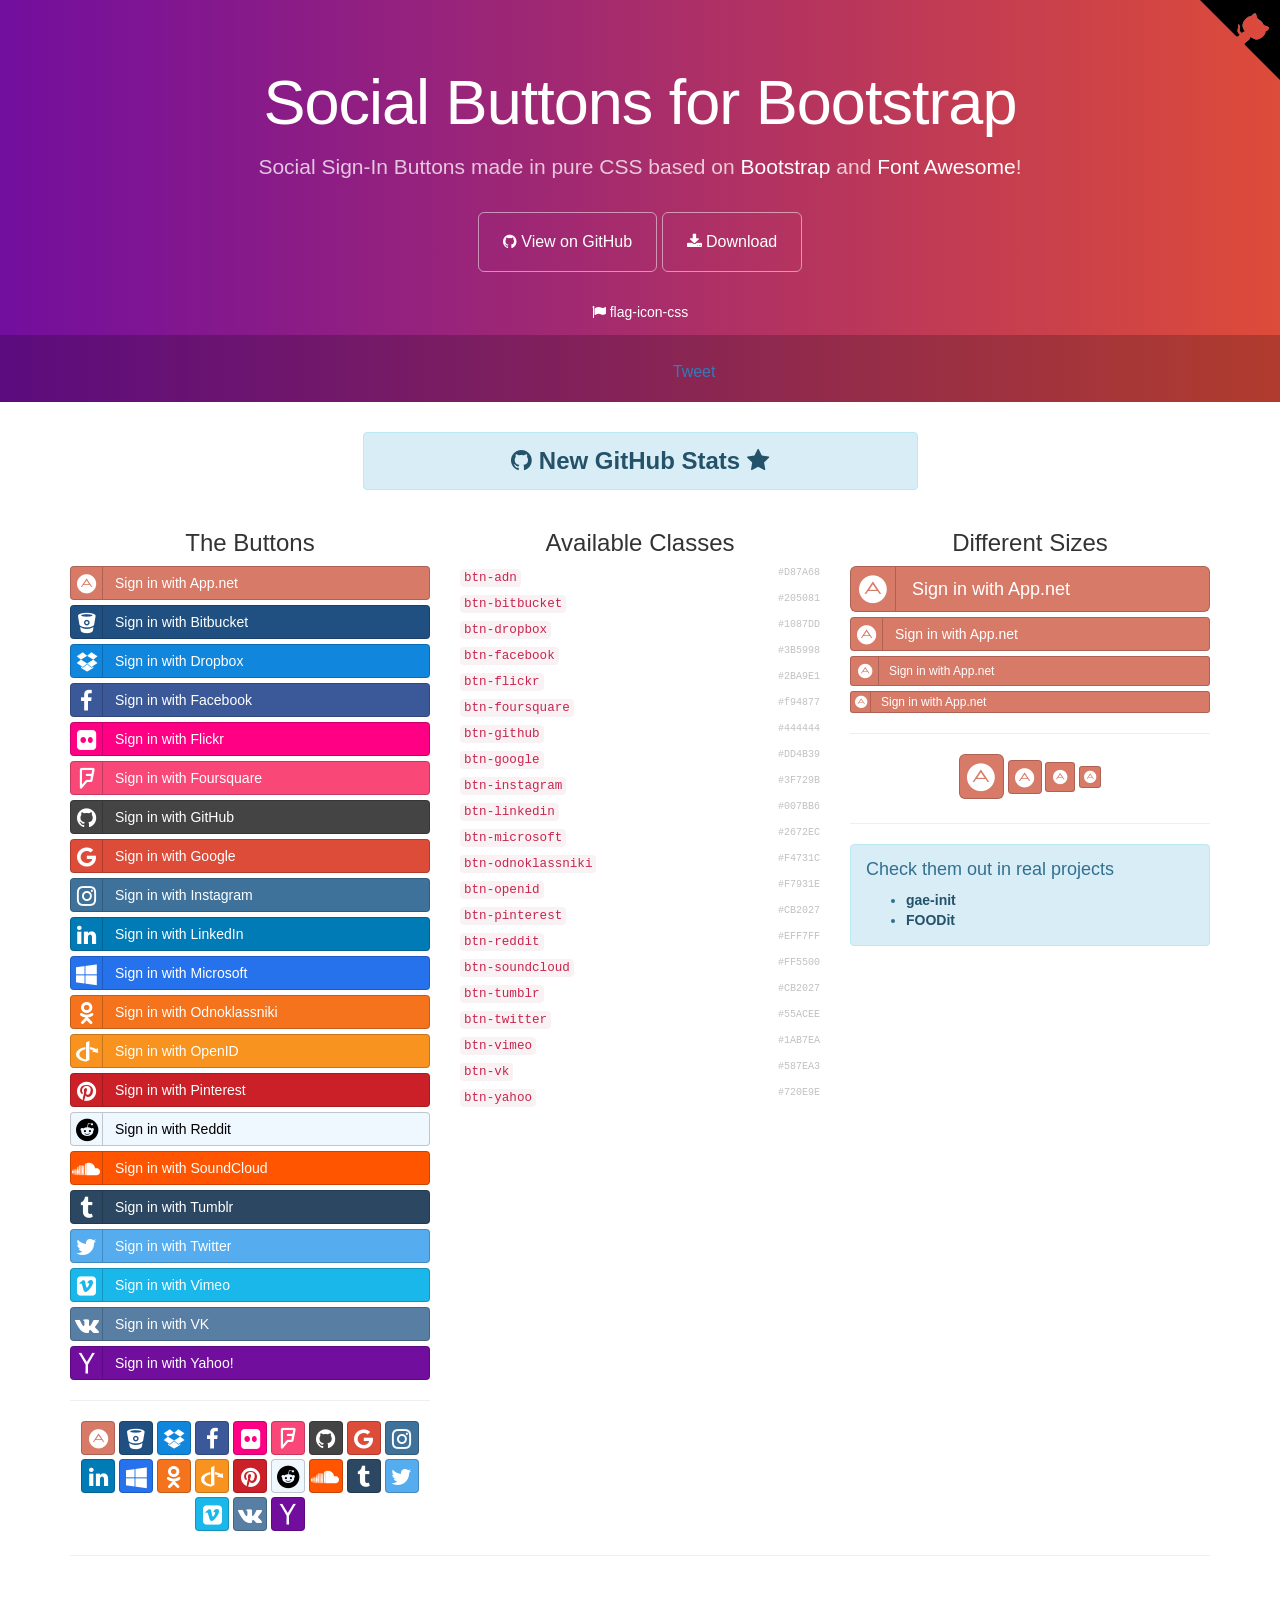
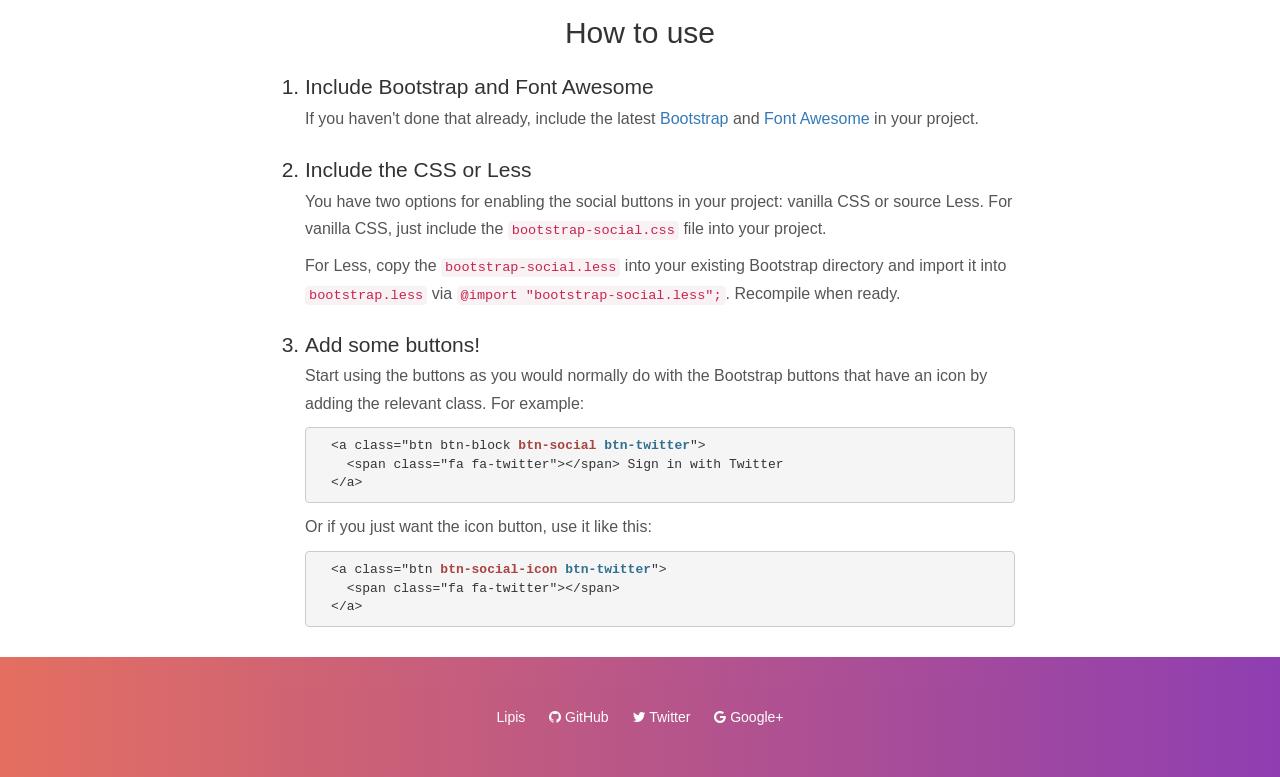
<file: static/plugins/bootstrap-social/index.html>
<!DOCTYPE html>
<html lang="en">
  <head>
    <meta charset="utf-8">
    <meta name="viewport" content="width=device-width, initial-scale=1.0">
    <meta property="og:title" content="Social Buttons for Bootstrap" />
    <meta property="og:description" content="Social Sign-In Buttons made in pure CSS based on Bootstrap and Font Awesome!" />
    <meta property="og:type" content="website" />
    <meta property="og:url" content="http://lipis.github.io/bootstrap-social/" />
    <meta property="og:image" content="http://lipis.github.io/bootstrap-social/assets/img/bootstrap-social.png" />

    <title>Social Buttons for Bootstrap</title>
    <link href="assets/css/bootstrap.css" rel="stylesheet">
    <link href="assets/css/font-awesome.css" rel="stylesheet">
    <link href="assets/css/docs.css" rel="stylesheet" >

    <link href="bootstrap-social.css" rel="stylesheet" >

    <script type="text/javascript">
      var _gaq = _gaq || [];
      _gaq.push(['_setAccount', 'UA-42119746-1']);
      _gaq.push(['_trackPageview']);

      (function() {
        var ga = document.createElement('script'); ga.type = 'text/javascript'; ga.async = true;
        ga.src = ('https:' == document.location.protocol ? 'https://ssl' : 'http://www') + '.google-analytics.com/ga.js';
        var s = document.getElementsByTagName('script')[0]; s.parentNode.insertBefore(ga, s);
      })();
    </script>
  </head>

  <body>
    <div class="jumbotron">
      <div class="container">
        <h1>Social Buttons for Bootstrap</h1>
        <p>
          Social Sign-In Buttons made in pure CSS based on
          <a href="https://getbootstrap.com/">Bootstrap</a> and
          <a href="https://fortawesome.github.io/Font-Awesome/">Font Awesome</a>!
        </p>
        <a href="https://github.com/lipis/bootstrap-social" class="btn btn-outline btn-lg" onclick="_gaq.push(['_trackEvent', 'exit', 'header', 'GitHub']);"><span class="fa fa-github"></span> View on GitHub</a>
        <a href="https://github.com/lipis/bootstrap-social/archive/gh-pages.zip" class="btn btn-outline btn-lg" onclick="_gaq.push(['_trackEvent', 'exit', 'download', 'bootstrap-social']);"><span class="fa fa-download"></span> Download</a>
        <ul class="jumbotron-links">
          <li><a href="http://lipis.github.io/flag-icon-css" onclick="_gaq.push(['_trackEvent', 'exit', 'header', 'flag-icon-css']);"><span class="fa fa-flag"></span> flag-icon-css</a></li>
        </ul>
      </div>
      <div class="bottom">
        <iframe src="https://ghbtns.com/github-btn.html?user=lipis&amp;repo=bootstrap-social&amp;type=watch&amp;count=true" class="social-share"></iframe>
        <a href="https://twitter.com/share" class="social-share twitter-share-button" data-url="http://lipis.github.io/bootstrap-social/" data-text="Social Sign-In Buttons made in pure CSS based on Bootstrap and Font Awesome!" data-via="lipis" data-hashtags="bootstrap css">Tweet</a>
      </div>
    </div>
    <div class="container">
      <div class="row">
        <div class="col-sm-offset-3 col-sm-6">
          <div class="alert alert-info text-center">
            <a class="alert-link h3" href="http://githubstats.lip.is/" onclick="_gaq.push(['_trackEvent', 'exit', 'banner', 'githubstats']);">
              <span class="fa fa-github"></span>
              New GitHub Stats
              <span class="fa fa-star"></span>
            </a>
          </div>
        </div>
      </div>

      <div class="row">
        <div class="col-sm-4 social-buttons">
          <h3 class="text-center">The Buttons</h3>
          <a class="btn btn-block btn-social btn-adn" onclick="_gaq.push(['_trackEvent', 'btn-social', 'click', 'btn-adn']);">
            <span class="fa fa-adn"></span> Sign in with App.net
          </a>
          <a class="btn btn-block btn-social btn-bitbucket" onclick="_gaq.push(['_trackEvent', 'btn-social', 'click', 'btn-bitbucket']);">
            <span class="fa fa-bitbucket"></span> Sign in with Bitbucket
          </a>
          <a class="btn btn-block btn-social btn-dropbox" onclick="_gaq.push(['_trackEvent', 'btn-social', 'click', 'btn-dropbox']);">
            <span class="fa fa-dropbox"></span> Sign in with Dropbox
          </a>
          <a class="btn btn-block btn-social btn-facebook" onclick="_gaq.push(['_trackEvent', 'btn-social', 'click', 'btn-facebook']);">
            <span class="fa fa-facebook"></span> Sign in with Facebook
          </a>
          <a class="btn btn-block btn-social btn-flickr" onclick="_gaq.push(['_trackEvent', 'btn-social', 'click', 'btn-flickr']);">
            <span class="fa fa-flickr"></span> Sign in with Flickr
          </a>
          <a class="btn btn-block btn-social btn-foursquare" onclick="_gaq.push(['_trackEvent', 'btn-social', 'click', 'btn-foursquare']);">
            <span class="fa fa-foursquare"></span> Sign in with Foursquare
          </a>
          <a class="btn btn-block btn-social btn-github" onclick="_gaq.push(['_trackEvent', 'btn-social', 'click', 'btn-github']);">
            <span class="fa fa-github"></span> Sign in with GitHub
          </a>
          <a class="btn btn-block btn-social btn-google" onclick="_gaq.push(['_trackEvent', 'btn-social', 'click', 'btn-google']);">
            <span class="fa fa-google"></span> Sign in with Google
          </a>
          <a class="btn btn-block btn-social btn-instagram" onclick="_gaq.push(['_trackEvent', 'btn-social', 'click', 'btn-instagram']);">
            <span class="fa fa-instagram"></span> Sign in with Instagram
          </a>
          <a class="btn btn-block btn-social btn-linkedin" onclick="_gaq.push(['_trackEvent', 'btn-social', 'click', 'btn-linkedin']);">
            <span class="fa fa-linkedin"></span> Sign in with LinkedIn
          </a>
          <a class="btn btn-block btn-social btn-microsoft" onclick="_gaq.push(['_trackEvent', 'btn-social', 'click', 'btn-microsoft']);">
            <span class="fa fa-windows"></span> Sign in with Microsoft
          </a>
          <a class="btn btn-block btn-social btn-odnoklassniki" onclick="_gaq.push(['_trackEvent', 'btn-social', 'click', 'btn-odnoklassniki']);">
            <span class="fa fa-odnoklassniki"></span> Sign in with Odnoklassniki
          </a>
          <a class="btn btn-block btn-social btn-openid" onclick="_gaq.push(['_trackEvent', 'btn-social', 'click', 'btn-openid']);">
            <span class="fa fa-openid"></span> Sign in with OpenID
          </a>
          <a class="btn btn-block btn-social btn-pinterest" onclick="_gaq.push(['_trackEvent', 'btn-social', 'click', 'btn-pinterest']);">
            <span class="fa fa-pinterest"></span> Sign in with Pinterest
          </a>
          <a class="btn btn-block btn-social btn-reddit" onclick="_gaq.push(['_trackEvent', 'btn-social', 'click', 'btn-reddit']);">
            <span class="fa fa-reddit"></span> Sign in with Reddit
          </a>
          <a class="btn btn-block btn-social btn-soundcloud" onclick="_gaq.push(['_trackEvent', 'btn-social', 'click', 'btn-soundcloud']);">
            <span class="fa fa-soundcloud"></span> Sign in with SoundCloud
          </a>
          <a class="btn btn-block btn-social btn-tumblr" onclick="_gaq.push(['_trackEvent', 'btn-social', 'click', 'btn-tumblr']);">
            <span class="fa fa-tumblr"></span> Sign in with Tumblr
          </a>
          <a class="btn btn-block btn-social btn-twitter" onclick="_gaq.push(['_trackEvent', 'btn-social', 'click', 'btn-twitter']);">
            <span class="fa fa-twitter"></span> Sign in with Twitter
          </a>
          <a class="btn btn-block btn-social btn-vimeo" onclick="_gaq.push(['_trackEvent', 'btn-social', 'click', 'btn-vimeo']);">
            <span class="fa fa-vimeo-square"></span> Sign in with Vimeo
          </a>
          <a class="btn btn-block btn-social btn-vk" onclick="_gaq.push(['_trackEvent', 'btn-social', 'click', 'btn-vk']);">
            <span class="fa fa-vk"></span> Sign in with VK
          </a>
          <a class="btn btn-block btn-social btn-yahoo" onclick="_gaq.push(['_trackEvent', 'btn-social', 'click', 'btn-yahoo']);">
            <span class="fa fa-yahoo"></span> Sign in with Yahoo!
          </a>

          <hr>

          <div class="text-center">
            <a class="btn btn-social-icon btn-adn" onclick="_gaq.push(['_trackEvent', 'btn-social-icon', 'click', 'btn-adn']);"><span class="fa fa-adn"></span></a>
            <a class="btn btn-social-icon btn-bitbucket" onclick="_gaq.push(['_trackEvent', 'btn-social-icon', 'click', 'btn-bitbucket']);"><span class="fa fa-bitbucket"></span></a>
            <a class="btn btn-social-icon btn-dropbox" onclick="_gaq.push(['_trackEvent', 'btn-social-icon', 'click', 'btn-dropbox']);"><span class="fa fa-dropbox"></span></a>
            <a class="btn btn-social-icon btn-facebook" onclick="_gaq.push(['_trackEvent', 'btn-social-icon', 'click', 'btn-facebook']);"><span class="fa fa-facebook"></span></a>
            <a class="btn btn-social-icon btn-flickr" onclick="_gaq.push(['_trackEvent', 'btn-social-icon', 'click', 'btn-flickr']);"><span class="fa fa-flickr"></span></a>
            <a class="btn btn-social-icon btn-foursquare" onclick="_gaq.push(['_trackEvent', 'btn-social-icon', 'click', 'btn-foursquare']);"><span class="fa fa-foursquare"></span></a>
            <a class="btn btn-social-icon btn-github" onclick="_gaq.push(['_trackEvent', 'btn-social-icon', 'click', 'btn-github']);"><span class="fa fa-github"></span></a>
            <a class="btn btn-social-icon btn-google" onclick="_gaq.push(['_trackEvent', 'btn-social-icon', 'click', 'btn-google']);"><span class="fa fa-google"></span></a>
            <a class="btn btn-social-icon btn-instagram" onclick="_gaq.push(['_trackEvent', 'btn-social-icon', 'click', 'btn-instagram']);"><span class="fa fa-instagram"></span></a>
            <a class="btn btn-social-icon btn-linkedin" onclick="_gaq.push(['_trackEvent', 'btn-social-icon', 'click', 'btn-linkedin']);"><span class="fa fa-linkedin"></span></a>
            <a class="btn btn-social-icon btn-microsoft" onclick="_gaq.push(['_trackEvent', 'btn-social-icon', 'click', 'btn-microsoft']);"><span class="fa fa-windows"></span></a>
            <a class="btn btn-social-icon btn-odnoklassniki" onclick="_gaq.push(['_trackEvent', 'btn-social-icon', 'click', 'btn-odnoklassniki']);"><span class="fa fa-odnoklassniki"></span></a>
            <a class="btn btn-social-icon btn-openid" onclick="_gaq.push(['_trackEvent', 'btn-social-icon', 'click', 'btn-openid']);"><span class="fa fa-openid"></span></a>
            <a class="btn btn-social-icon btn-pinterest" onclick="_gaq.push(['_trackEvent', 'btn-social-icon', 'click', 'btn-pinterest']);"><span class="fa fa-pinterest"></span></a>
            <a class="btn btn-social-icon btn-reddit" onclick="_gaq.push(['_trackEvent', 'btn-social-icon', 'click', 'btn-reddit']);"><span class="fa fa-reddit"></span></a>
            <a class="btn btn-social-icon btn-soundcloud" onclick="_gaq.push(['_trackEvent', 'btn-social-icon', 'click', 'btn-soundcloud']);"><span class="fa fa-soundcloud"></span></a>
            <a class="btn btn-social-icon btn-tumblr" onclick="_gaq.push(['_trackEvent', 'btn-social-icon', 'click', 'btn-tumblr']);"><span class="fa fa-tumblr"></span></a>
            <a class="btn btn-social-icon btn-twitter" onclick="_gaq.push(['_trackEvent', 'btn-social-icon', 'click', 'btn-twitter']);"><span class="fa fa-twitter"></span></a>
            <a class="btn btn-social-icon btn-vimeo" onclick="_gaq.push(['_trackEvent', 'btn-social-icon', 'click', 'btn-vimeo']);"><span class="fa fa-vimeo-square"></span></a>
            <a class="btn btn-social-icon btn-vk" onclick="_gaq.push(['_trackEvent', 'btn-social-icon', 'click', 'btn-vk']);"><span class="fa fa-vk"></span></a>
            <a class="btn btn-social-icon btn-yahoo" onclick="_gaq.push(['_trackEvent', 'btn-social-icon', 'click', 'btn-yahoo']);"><span class="fa fa-yahoo"></span></a>
          </div>
        </div>

        <div class="col-sm-4">
          <h3 class="text-center">Available Classes</h3>
          <ul class="social-class list-unstyled">
            <li data-code="adn" data-name="App.net"><code>btn-adn</code> <span class="social-hex">#D87A68</span></li>
            <li data-code="bitbucket" data-name="Bitbucket"><code>btn-bitbucket</code> <span class="social-hex">#205081</span></li>
            <li data-code="dropbox" data-name="Dropbox"><code>btn-dropbox</code> <span class="social-hex">#1087DD</span></li>
            <li data-code="facebook" data-name="Facebook"><code>btn-facebook</code> <span class="social-hex">#3B5998</span></li>
            <li data-code="flickr" data-name="Flickr"><code>btn-flickr</code> <span class="social-hex">#2BA9E1</span></li>
            <li data-code="foursquare" data-name="Foursquare"><code>btn-foursquare</code> <span class="social-hex">#f94877</span></li>
            <li data-code="github" data-name="GitHub"><code>btn-github</code> <span class="social-hex">#444444</span></li>
            <li data-code="google" data-name="Google"><code>btn-google</code> <span class="social-hex">#DD4B39</span></li>
            <li data-code="instagram" data-name="Instagram"><code>btn-instagram</code> <span class="social-hex">#3F729B</span></li>
            <li data-code="linkedin" data-name="LinkedIn"><code>btn-linkedin</code> <span class="social-hex">#007BB6</span></li>
            <li data-code="microsoft" data-icon="windows" data-name="Microsoft"><code>btn-microsoft</code> <span class="social-hex">#2672EC</span></li>
            <li data-code="odnoklassniki" data-name="Odnoklassniki"><code>btn-odnoklassniki</code> <span class="social-hex">#F4731C</span></li>
            <li data-code="openid" data-name="OpenID"><code>btn-openid</code> <span class="social-hex">#F7931E</span></li>
            <li data-code="pinterest" data-name="Pinterest"><code>btn-pinterest</code> <span class="social-hex">#CB2027</span></li>
            <li data-code="reddit" data-name="Reddit"><code>btn-reddit</code> <span class="social-hex">#EFF7FF</span></li>
            <li data-code="soundcloud" data-name="SoundCloud"><code>btn-soundcloud</code> <span class="social-hex">#FF5500</span></li>
            <li data-code="tumblr" data-name="Tumblr"><code>btn-tumblr</code> <span class="social-hex">#CB2027</span></li>
            <li data-code="twitter" data-name="Twitter"><code>btn-twitter</code> <span class="social-hex">#55ACEE</span></li>
            <li data-code="vimeo" data-icon="vimeo-square" data-name="Vimeo"><code>btn-vimeo</code> <span class="social-hex">#1AB7EA</span></li>
            <li data-code="vk" data-name="VK"><code>btn-vk</code> <span class="social-hex">#587EA3</span></li>
            <li data-code="yahoo" data-name="Yahoo!"><code>btn-yahoo</code> <span class="social-hex">#720E9E</span></li>
          </ul>
        </div>
        <div class="col-sm-4">
          <div class="social-sizes">
            <h3 class="text-center">Different Sizes</h3>
            <a class="btn btn-block btn-social btn-lg btn-google" onclick="_gaq.push(['_trackEvent', 'btn-social', 'click', 'btn-lg']);">
              <span class="fa fa-google"></span>
              Sign in with Google
            </a>
            <a class="btn btn-block btn-social btn-google" onclick="_gaq.push(['_trackEvent', 'btn-social', 'click', 'btn-md']);">
              <span class="fa fa-google"></span>
              Sign in with Google
            </a>
            <a class="btn btn-block btn-social btn-sm btn-google" onclick="_gaq.push(['_trackEvent', 'btn-social', 'click', 'btn-sm']);">
              <span class="fa fa-google"></span>
              Sign in with Google
            </a>
            <a class="btn btn-block btn-social btn-xs btn-google" onclick="_gaq.push(['_trackEvent', 'btn-social', 'click', 'btn-xs']);">
              <span class="fa fa-google"></span>
              Sign in with Google
            </a>
            <hr>
            <div class="text-center">
              <a class="btn btn-social-icon btn-lg btn-google" onclick="_gaq.push(['_trackEvent', 'btn-social-icon', 'click', 'btn-lg']);"><span class="fa fa-google"></span></a>
              <a class="btn btn-social-icon btn-google" onclick="_gaq.push(['_trackEvent', 'btn-social-icon', 'click', 'btn-md']);"><span class="fa fa-google"></span></a>
              <a class="btn btn-social-icon btn-sm btn-google" onclick="_gaq.push(['_trackEvent', 'btn-social-icon', 'click', 'btn-sm']);"><span class="fa fa-google"></span></a>
              <a class="btn btn-social-icon btn-xs btn-google" onclick="_gaq.push(['_trackEvent', 'btn-social-icon', 'click', 'btn-xs']);"><span class="fa fa-google"></span></a>
            </div>
          </div>
          <hr>
          <div class="alert alert-info">
            <h4>Check them out in real projects</h4>
            <ul>
              <li><a class="alert-link" href="https://gae-init.appspot.com/signin/" onclick="_gaq.push(['_trackEvent', 'exit', 'body', 'gae-init']);">gae-init</a></li>
              <li><a class="alert-link" href="https://restaurant.app.foodit.com/rms/signin" onclick="_gaq.push(['_trackEvent', 'exit', 'body', 'foodit']);">FOODit</a></li>
            </ul>
          </div>
        </div>
      </div>
      <hr>
    </div>
    <div class="how-to">
      <div class="container">
        <div class="row">
          <div class="col-md-8 col-md-offset-2">
            <h2>How to use</h2>
            <ol>
              <li>
                Include Bootstrap and Font Awesome
                <p>
                  If you haven't done that already, include the latest
                  <a href="http://twitter.github.io/bootstrap/">Bootstrap</a>
                  and <a href="http://fortawesome.github.io/Font-Awesome/">Font Awesome</a> in your project.
                </p>
              </li>
              <li>
                Include the CSS or Less
                <p>
                  You have two options for enabling the social buttons in your project:
                  vanilla CSS or source Less. For vanilla CSS, just include the
                  <code>bootstrap-social.css</code> file into your project.
                </p>
                <p>
                  For Less, copy the <code>bootstrap-social.less</code> into
                  your existing Bootstrap directory and import it into
                  <code>bootstrap.less</code> via
                  <code>@import "bootstrap-social.less";</code>. Recompile when ready.
                </p>
              </li>
              <li>
                Add some buttons!
                <p>
                  Start using the buttons as you would normally do with the
                  Bootstrap buttons that have an icon by adding the relevant
                  class. For example:
                </p>
                <pre>
  &lt;a class=&quot;btn btn-block <strong class="text-danger">btn-social</strong> <strong class="text-info">btn-twitter</strong>&quot;&gt;
    &lt;span class=&quot;fa fa-twitter&quot;&gt;&lt;/span&gt; Sign in with Twitter
  &lt;/a&gt;</pre>
                <p>
                  Or if you just want the icon button, use it like this:
                </p>
                <pre>
  &lt;a class=&quot;btn <strong class="text-danger">btn-social-icon</strong> <strong class="text-info">btn-twitter</strong>&quot;&gt;
    &lt;span class=&quot;fa fa-twitter&quot;&gt;&lt;/span&gt;
  &lt;/a&gt;</pre>
              </li>
            </ol>
          </div>
        </div>
      </div>
    </div>
    <footer>
      <ul class="links">
        <li><a href="https://lip.is" onclick="_gaq.push(['_trackEvent', 'exit', 'footer', 'Lipis']);">Lipis</a></li>
        <li><a href="https://github.com/lipis" onclick="_gaq.push(['_trackEvent', 'exit', 'footer', 'GitHub']);"><span class="fa fa-github"></span> GitHub</a></li>
        <li><a href="https://twitter.com/lipis" onclick="_gaq.push(['_trackEvent', 'exit', 'footer', 'Twitter']);"><span class="fa fa-twitter"></span> Twitter</a></li>
        <li><a href="https://google.com/+PanayiotisLipiridis" onclick="_gaq.push(['_trackEvent', 'exit', 'footer', 'Google+']);"><span class="fa fa-google"></span> Google+</a></li>
      </ul>
    </footer>
    <a href="https://github.com/lipis/bootstrap-social" title="Fork me on GitHub" class="github-corner"><svg width="80" height="80" viewbox="0 0 250 250"><title>Fork me on GitHub</title><path d="M0 0h250v250"></path><path d="M127.4 110c-14.6-9.2-9.4-19.5-9.4-19.5 3-7 1.5-11 1.5-11-1-6.2 3-2 3-2 4 4.7 2 11 2 11-2.2 10.4 5 14.8 9 16.2" fill="currentColor" style="transform-origin:130px 110px" class="octo-arm"></path><path d="M113.2 114.3s3.6 1.6 4.7.6l15-13.7c3-2.4 6-3 8.2-2.7-8-11.2-14-25 3-41 4.7-4.4 10.6-6.4 16.2-6.4.6-1.6 3.6-7.3 11.8-10.7 0 0 4.5 2.7 6.8 16.5 4.3 2.7 8.3 6 12 9.8 3.3 3.5 6.7 8 8.6 12.3 14 3 16.8 8 16.8 8-3.4 8-9.4 11-11.4 11 0 5.8-2.3 11-7.5 15.5-16.4 16-30 9-40 .2 0 3-1 7-5.2 11l-13.3 11c-1 1 .5 5.3.8 5z" fill="currentColor" class="octo-body"></path></svg><style> .github-corner svg{position:absolute;right:0;top:0;mix-blend-mode:darken;color:#ffffff;fill:#000000;}.github-corner:hover .octo-arm{animation:octocat-wave .56s;}@keyframes octocat-wave{0%, 100%{transform:rotate(0);}20%, 60%{transform:rotate(-20deg);}40%, 80%{transform:rotate(10deg);}}</style></a>
    <!-- Some JavaScript that is used only in this demo, not needed for the buttons -->
    <script src="assets/js/jquery.js"></script>
    <script src="assets/js/docs.js"></script>
    <script>
      !function(d,s,id){var js,fjs=d.getElementsByTagName(s)[0],p=/^http:/.test(d.location)?'http':'https';if(!d.getElementById(id)){js=d.createElement(s);js.id=id;js.src=p+'://platform.twitter.com/widgets.js';fjs.parentNode.insertBefore(js,fjs);}}(document, 'script', 'twitter-wjs');
    </script>
  </body>
</html>
</file>
<file: static/plugins/bootstrap-social/assets/css/docs.css>
body{font-weight:300;-webkit-font-smoothing:antialiased}
h2{text-align:center;font-weight:300}
.btn-social-icon{margin-bottom:4px}
.jumbotron{position:relative;font-size:16px;color:#fff;color:rgba(255,255,255,0.75);text-align:center;border-radius:0;padding-bottom:80px;background-image:-webkit-linear-gradient(left, #720e9e 0, #dd4b39 100%);background-image:-o-linear-gradient(left, #720e9e 0, #dd4b39 100%);background-image:linear-gradient(to right, #720e9e 0, #dd4b39 100%);background-repeat:repeat-x;filter:progid:DXImageTransform.Microsoft.gradient(startColorstr='#ff720e9e', endColorstr='#ffdd4b39', GradientType=1)}.jumbotron h1{margin-bottom:15px;font-weight:300;letter-spacing:-1px;color:#fff}
.jumbotron iframe{width:100px !important;height:20px !important;border:none;overflow:hidden;margin:2px}
.jumbotron p a,.jumbotron .jumbotron-links a{font-weight:500;color:#fff}
.jumbotron .jumbotron-links{margin-top:15px;margin-bottom:0;padding-left:0;list-style:none;font-size:14px}.jumbotron .jumbotron-links li{display:inline}
.jumbotron .jumbotron-links li+li{margin-left:20px}
.jumbotron .bottom{position:absolute;bottom:0;left:0;right:0;padding:18px;background-color:rgba(0,0,0,0.2)}
.btn-outline{margin-top:15px;margin-bottom:15px;padding:18px 24px;font-size:inherit;font-weight:500;color:#fff;background-color:transparent;border-color:#fff;border-color:rgba(255,255,255,0.5);transition:all .1s ease-in-out}.btn-outline:hover,.btn-outline:active{color:#720e9e;background-color:#fff;border-color:#fff}
.how-to{padding:20px}.how-to h2{text-align:center}
.how-to li{font-size:21px;line-height:1.7;margin-top:20px}.how-to li p{font-size:16px;color:#555}
.how-to code{font-size:85%;word-wrap:break-word;white-space:normal}
footer{text-align:center;opacity:.8;padding:50px;background-image:-webkit-linear-gradient(left, #dd4b39 0, #720e9e 100%);background-image:-o-linear-gradient(left, #dd4b39 0, #720e9e 100%);background-image:linear-gradient(to right, #dd4b39 0, #720e9e 100%);background-repeat:repeat-x;filter:progid:DXImageTransform.Microsoft.gradient(startColorstr='#ffdd4b39', endColorstr='#ff720e9e', GradientType=1)}footer a{color:#fff}footer a:hover{color:#fff}
.links{margin:0;list-style:none;padding-left:0}.links li{display:inline;padding:0 10px}
.social-class .social-hex{font-family:Monaco,Menlo,Consolas,"Courier New",monospace;font-size:10px;opacity:.3;float:right}
.social-class li{margin-bottom:4px}.social-class li:hover .social-hex{opacity:1}
.social-class li:hover code{background-color:#e8e8ee}
.social-class code{cursor:default}
</file>
